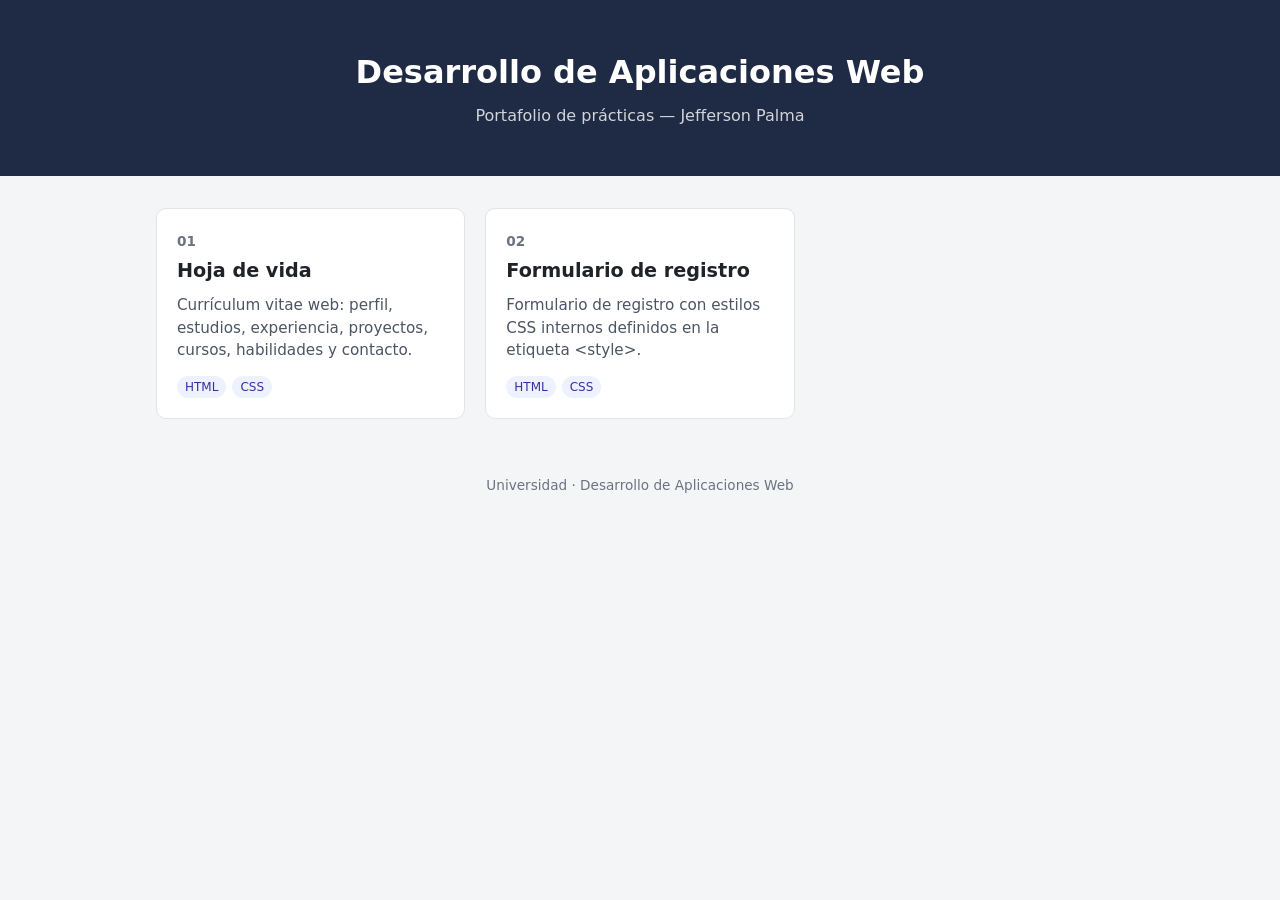
<file: index.html>
<!DOCTYPE html>
<html lang="es">
<head>
    <meta charset="UTF-8">
    <meta name="viewport" content="width=device-width, initial-scale=1.0">
    <title>Desarrollo de Aplicaciones Web</title>
    <link rel="stylesheet" href="css/portal.css">
</head>
<body>
    <header>
        <h1>Desarrollo de Aplicaciones Web</h1>
        <p>Portafolio de prácticas — Jefferson Palma</p>
    </header>

    <main class="grid">
        <!--
            Para agregar una práctica nueva copia este bloque y cambia:
            - href: carpeta dentro de practicas/
            - etiqueta: HTML, CSS, JS o PHP
        -->
        <a class="card" href="practicas/01-hoja-de-vida/">
            <span class="num">01</span>
            <h2>Hoja de vida</h2>
            <p>Currículum vitae web: perfil, estudios, experiencia, proyectos, cursos, habilidades y contacto.</p>
            <div class="tags"><span>HTML</span><span>CSS</span></div>
        </a>

        <a class="card" href="practicas/02-formulario-registro/registro.html">
            <span class="num">02</span>
            <h2>Formulario de registro</h2>
            <p>Formulario de registro con estilos CSS internos definidos en la etiqueta &lt;style&gt;.</p>
            <div class="tags"><span>HTML</span><span>CSS</span></div>
        </a>

        <!-- Las prácticas PHP no se ejecutan en GitHub Pages: enlázalas al código en GitHub.
        <a class="card" href="https://github.com/USUARIO/REPO/tree/main/practicas/0X-nombre">
            <span class="num">0X</span>
            <h2>Nombre de la práctica</h2>
            <p>Descripción breve. (Ver código — requiere servidor PHP)</p>
            <div class="tags"><span>PHP</span></div>
        </a>
        -->
    </main>

    <footer>
        <p>Universidad · Desarrollo de Aplicaciones Web</p>
    </footer>
</body>
</html>
</file>
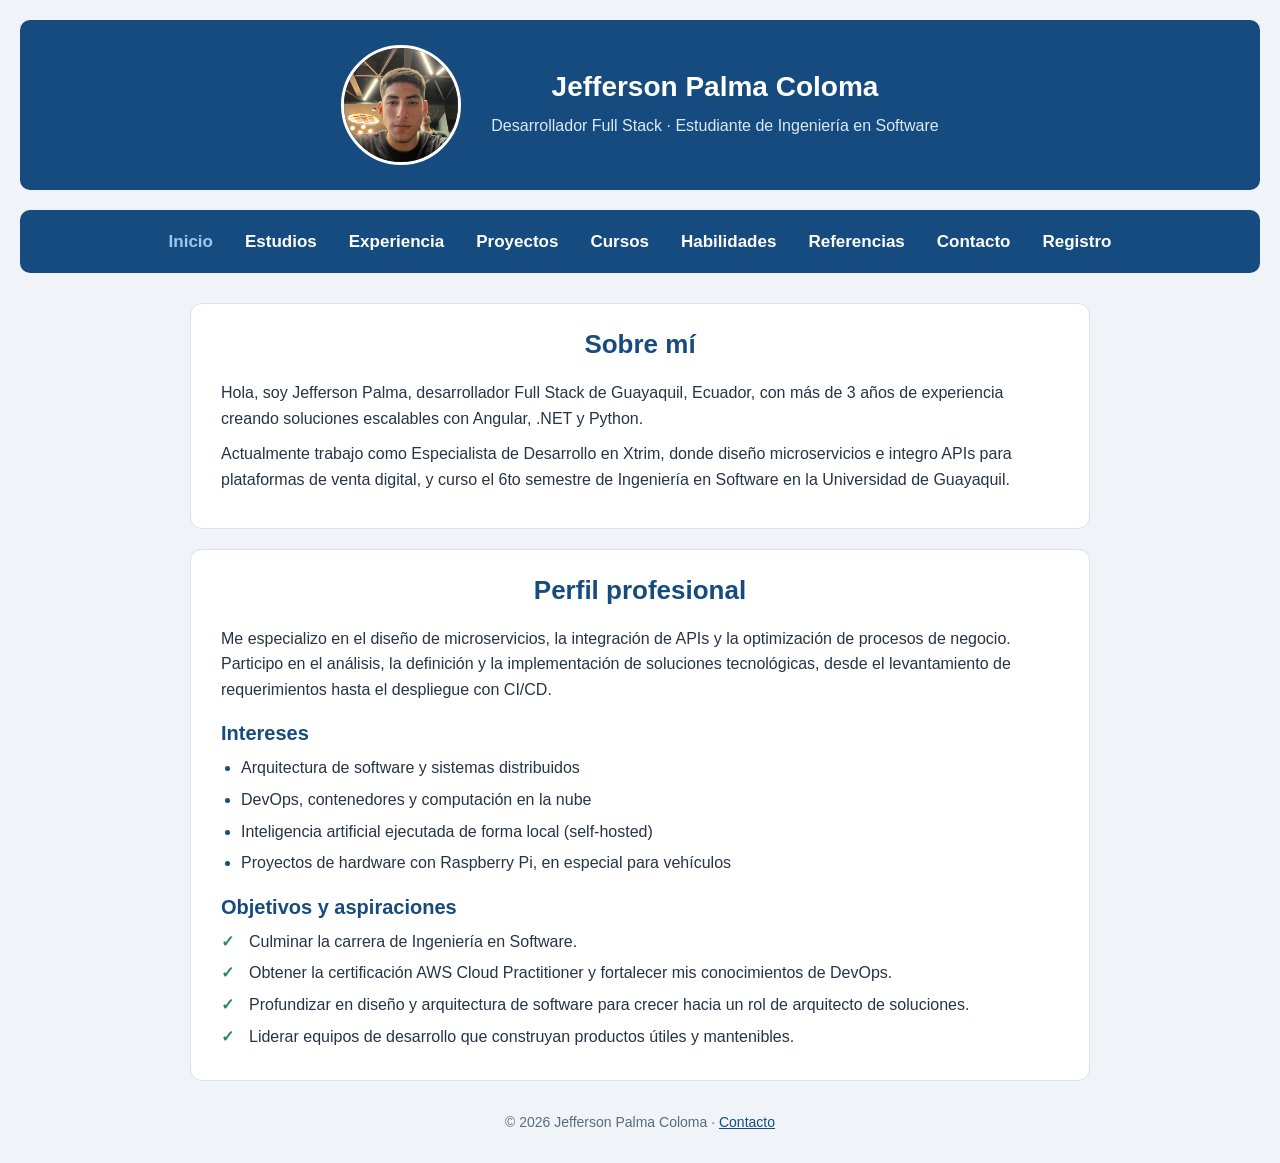
<file: practicas/01-hoja-de-vida/index.html>
<!DOCTYPE html>
<html lang="es">
<head>
    <meta charset="UTF-8">
    <meta name="viewport" content="width=device-width, initial-scale=1.0">
    <meta name="description" content="Currículum vitae de Jefferson Palma Coloma, desarrollador Full Stack.">
    <title>Inicio | Jefferson Palma</title>
    <link rel="stylesheet" href="css/style.css">
</head>
<body>
    <header class="encabezado">
        <img class="perfil" src="assets/foto-perfil.jpg" alt="Foto de Jefferson Palma" width="120" height="120">
        <div class="datos-personales">
            <h1>Jefferson Palma Coloma</h1>
            <p>Desarrollador Full Stack · Estudiante de Ingeniería en Software</p>
        </div>
    </header>

    <nav class="menu">
        <ul>
            <li><a href="index.html" class="activo">Inicio</a></li>
            <li><a href="estudios.html">Estudios</a></li>
            <li><a href="experiencia.html">Experiencia</a></li>
            <li><a href="proyectos.html">Proyectos</a></li>
            <li><a href="cursos.html">Cursos</a></li>
            <li><a href="habilidades.html">Habilidades</a></li>
            <li><a href="referencias.html">Referencias</a></li>
            <li><a href="contacto.html">Contacto</a></li>
            <li><a href="registro.html">Registro</a></li>
        </ul>
    </nav>

    <main class="contenido">
        <section class="tarjeta">
            <h2>Sobre mí</h2>
            <p>Hola, soy Jefferson Palma, desarrollador Full Stack de Guayaquil, Ecuador, con más de 3 años de
                experiencia creando soluciones escalables con Angular, .NET y Python.</p>
            <p>Actualmente trabajo como Especialista de Desarrollo en Xtrim, donde diseño microservicios e integro
                APIs para plataformas de venta digital, y curso el 6to semestre de Ingeniería en Software en la
                Universidad de Guayaquil.</p>
        </section>

        <section class="tarjeta">
            <h2>Perfil profesional</h2>
            <p>Me especializo en el diseño de microservicios, la integración de APIs y la optimización de procesos de
                negocio. Participo en el análisis, la definición y la implementación de soluciones tecnológicas, desde
                el levantamiento de requerimientos hasta el despliegue con CI/CD.</p>

            <h3>Intereses</h3>
            <ul>
                <li>Arquitectura de software y sistemas distribuidos</li>
                <li>DevOps, contenedores y computación en la nube</li>
                <li>Inteligencia artificial ejecutada de forma local (self-hosted)</li>
                <li>Proyectos de hardware con Raspberry Pi, en especial para vehículos</li>
            </ul>

            <h3>Objetivos y aspiraciones</h3>
            <ul class="lista-check">
                <li>Culminar la carrera de Ingeniería en Software.</li>
                <li>Obtener la certificación AWS Cloud Practitioner y fortalecer mis conocimientos de DevOps.</li>
                <li>Profundizar en diseño y arquitectura de software para crecer hacia un rol de arquitecto de
                    soluciones.</li>
                <li>Liderar equipos de desarrollo que construyan productos útiles y mantenibles.</li>
            </ul>
        </section>
    </main>

    <footer class="pie">
        <p>© 2026 Jefferson Palma Coloma · <a href="contacto.html">Contacto</a></p>
    </footer>
</body>
</html>
</file>
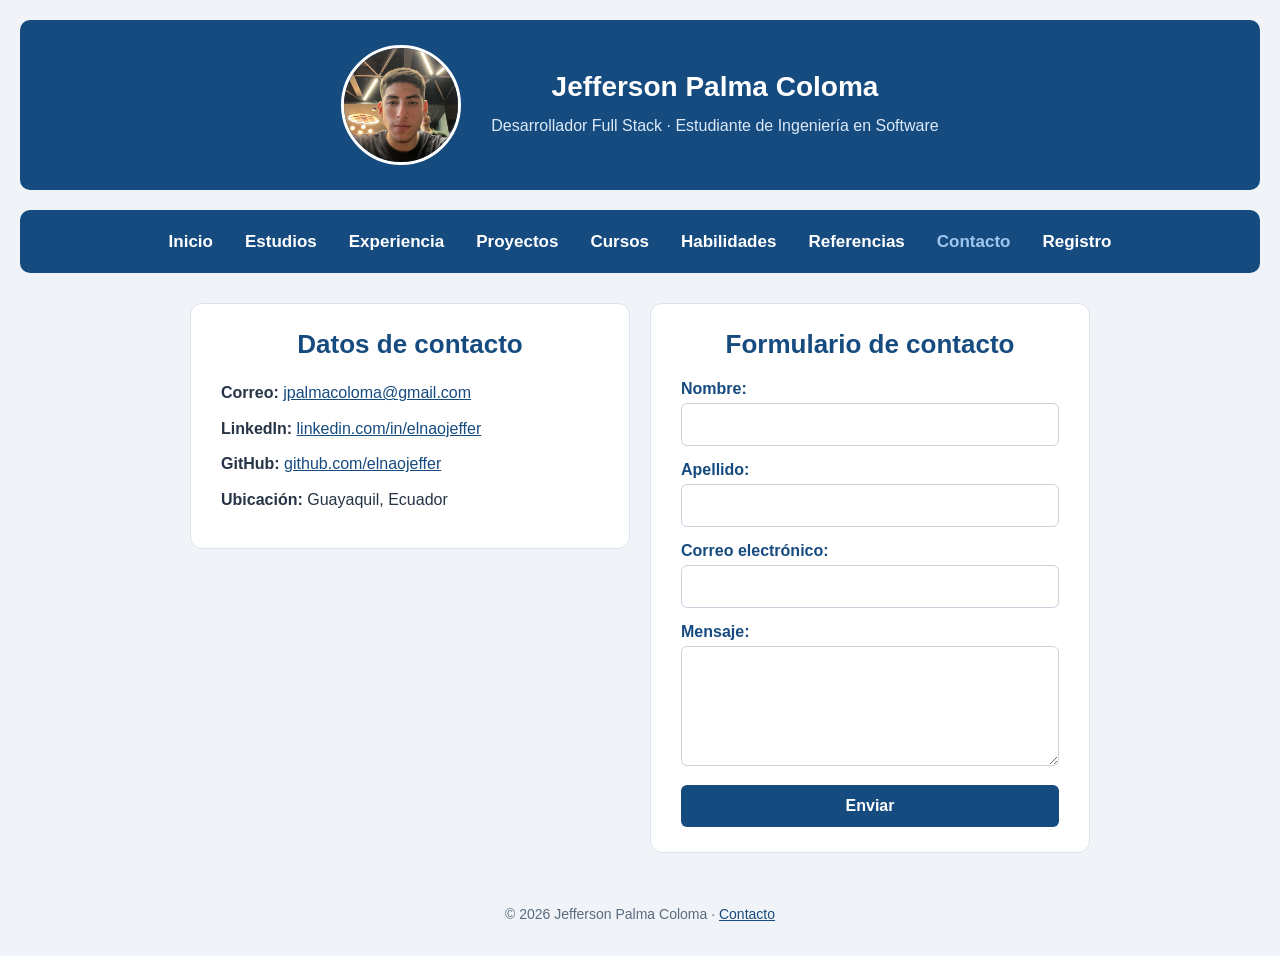
<file: practicas/01-hoja-de-vida/contacto.html>
<!DOCTYPE html>
<html lang="es">
<head>
    <meta charset="UTF-8">
    <meta name="viewport" content="width=device-width, initial-scale=1.0">
    <title>Contacto | Jefferson Palma</title>
    <link rel="stylesheet" href="css/style.css">
</head>
<body>
    <header class="encabezado">
        <img class="perfil" src="assets/foto-perfil.jpg" alt="Foto de Jefferson Palma" width="120" height="120">
        <div class="datos-personales">
            <h1>Jefferson Palma Coloma</h1>
            <p>Desarrollador Full Stack · Estudiante de Ingeniería en Software</p>
        </div>
    </header>

    <nav class="menu">
        <ul>
            <li><a href="index.html">Inicio</a></li>
            <li><a href="estudios.html">Estudios</a></li>
            <li><a href="experiencia.html">Experiencia</a></li>
            <li><a href="proyectos.html">Proyectos</a></li>
            <li><a href="cursos.html">Cursos</a></li>
            <li><a href="habilidades.html">Habilidades</a></li>
            <li><a href="referencias.html">Referencias</a></li>
            <li><a href="contacto.html" class="activo">Contacto</a></li>
            <li><a href="registro.html">Registro</a></li>
        </ul>
    </nav>

    <main class="contenido contacto">
        <section class="tarjeta">
            <h2>Datos de contacto</h2>
            <address>
                <p><strong>Correo:</strong> <a href="mailto:jpalmacoloma@gmail.com">jpalmacoloma@gmail.com</a></p>
                <p><strong>LinkedIn:</strong> <a href="https://www.linkedin.com/in/elnaojeffer" target="_blank" rel="noopener">linkedin.com/in/elnaojeffer</a></p>
                <p><strong>GitHub:</strong> <a href="https://github.com/elnaojeffer" target="_blank" rel="noopener">github.com/elnaojeffer</a></p>
                <p><strong>Ubicación:</strong> Guayaquil, Ecuador</p>
            </address>
        </section>

        <section class="tarjeta">
            <h2>Formulario de contacto</h2>
            <form class="formulario" action="mailto:jpalmacoloma@gmail.com" method="post" enctype="text/plain">
                <label for="nombre">Nombre:</label>
                <input type="text" id="nombre" name="nombre" autocomplete="given-name" required>

                <label for="apellido">Apellido:</label>
                <input type="text" id="apellido" name="apellido" autocomplete="family-name" required>

                <label for="correo">Correo electrónico:</label>
                <input type="email" id="correo" name="correo" autocomplete="email" required>

                <label for="mensaje">Mensaje:</label>
                <textarea id="mensaje" name="mensaje" required></textarea>

                <button type="submit">Enviar</button>
            </form>
        </section>
    </main>

    <footer class="pie">
        <p>© 2026 Jefferson Palma Coloma · <a href="contacto.html">Contacto</a></p>
    </footer>
</body>
</html>
</file>
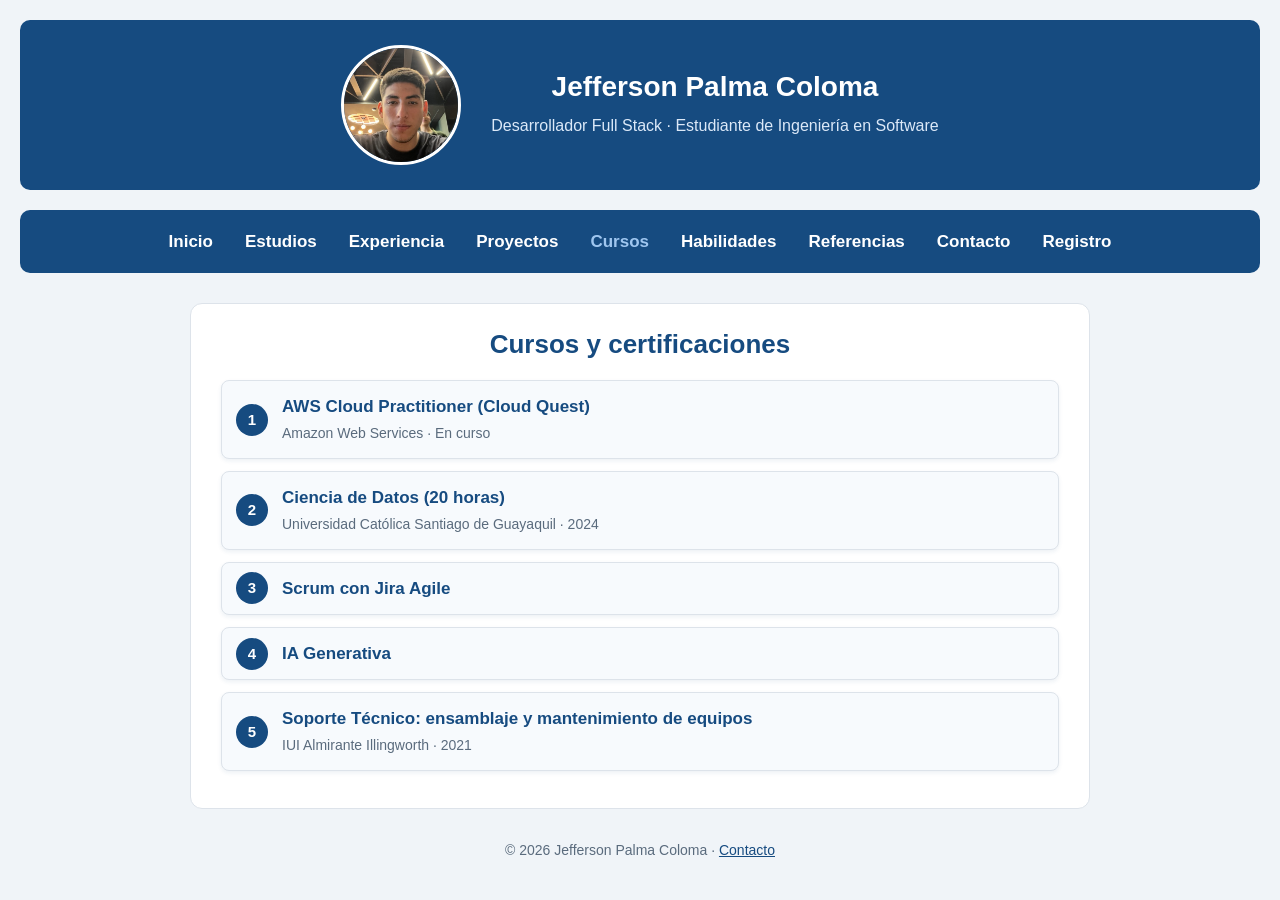
<file: practicas/01-hoja-de-vida/cursos.html>
<!DOCTYPE html>
<html lang="es">
<head>
    <meta charset="UTF-8">
    <meta name="viewport" content="width=device-width, initial-scale=1.0">
    <title>Cursos | Jefferson Palma</title>
    <link rel="stylesheet" href="css/style.css">
</head>
<body>
    <header class="encabezado">
        <img class="perfil" src="assets/foto-perfil.jpg" alt="Foto de Jefferson Palma" width="120" height="120">
        <div class="datos-personales">
            <h1>Jefferson Palma Coloma</h1>
            <p>Desarrollador Full Stack · Estudiante de Ingeniería en Software</p>
        </div>
    </header>

    <nav class="menu">
        <ul>
            <li><a href="index.html">Inicio</a></li>
            <li><a href="estudios.html">Estudios</a></li>
            <li><a href="experiencia.html">Experiencia</a></li>
            <li><a href="proyectos.html">Proyectos</a></li>
            <li><a href="cursos.html" class="activo">Cursos</a></li>
            <li><a href="habilidades.html">Habilidades</a></li>
            <li><a href="referencias.html">Referencias</a></li>
            <li><a href="contacto.html">Contacto</a></li>
            <li><a href="registro.html">Registro</a></li>
        </ul>
    </nav>

    <main class="contenido">
        <section class="tarjeta">
            <h2>Cursos y certificaciones</h2>
            <ol class="lista-cursos">
                <li>
                    <strong>AWS Cloud Practitioner (Cloud Quest)</strong>
                    <span>Amazon Web Services · En curso</span>
                </li>
                <li>
                    <strong>Ciencia de Datos (20 horas)</strong>
                    <span>Universidad Católica Santiago de Guayaquil · 2024</span>
                </li>
                <li>
                    <strong>Scrum con Jira Agile</strong>
                </li>
                <li>
                    <strong>IA Generativa</strong>
                </li>
                <li>
                    <strong>Soporte Técnico: ensamblaje y mantenimiento de equipos</strong>
                    <span>IUI Almirante Illingworth · 2021</span>
                </li>
            </ol>
        </section>
    </main>

    <footer class="pie">
        <p>© 2026 Jefferson Palma Coloma · <a href="contacto.html">Contacto</a></p>
    </footer>
</body>
</html>
</file>
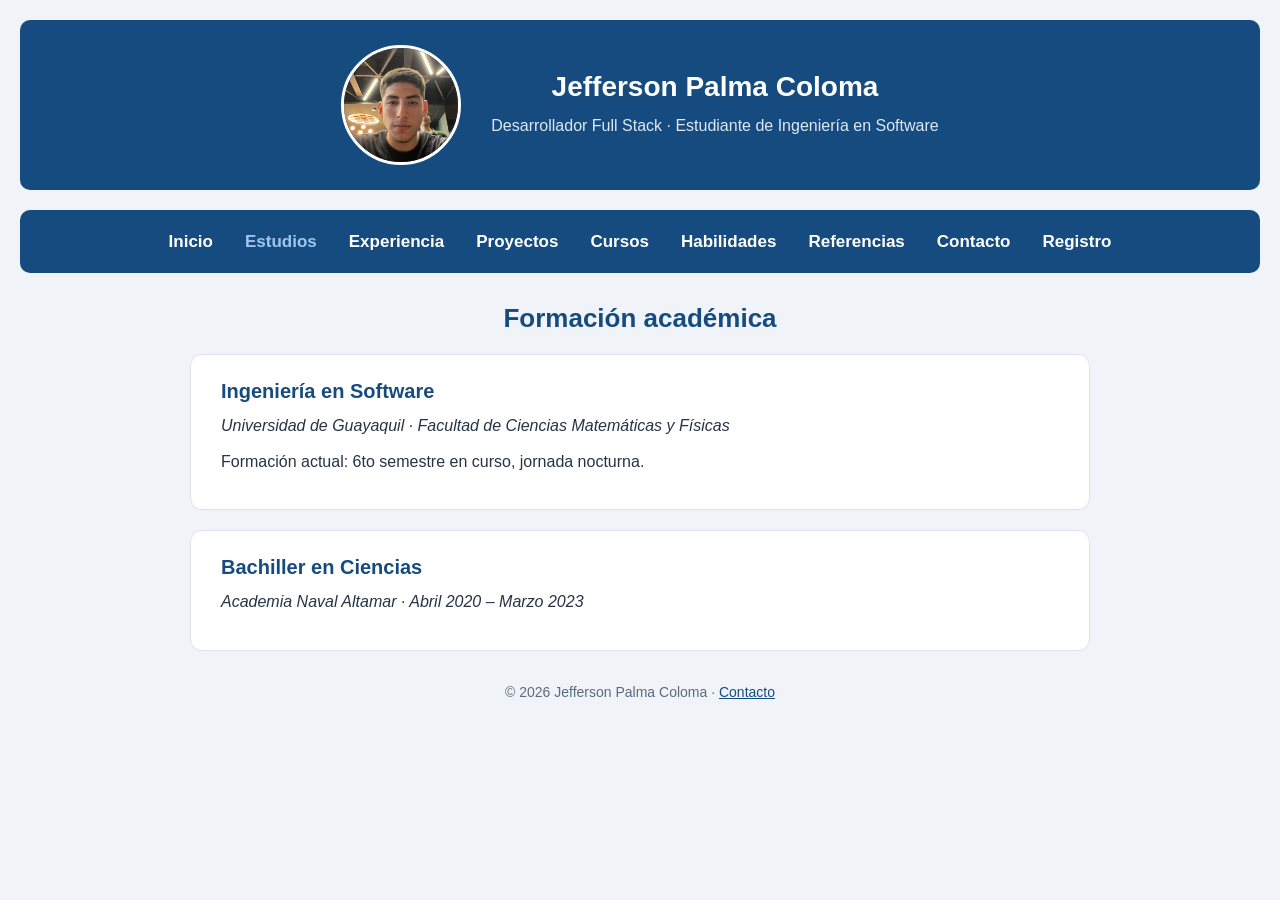
<file: practicas/01-hoja-de-vida/estudios.html>
<!DOCTYPE html>
<html lang="es">
<head>
    <meta charset="UTF-8">
    <meta name="viewport" content="width=device-width, initial-scale=1.0">
    <title>Estudios | Jefferson Palma</title>
    <link rel="stylesheet" href="css/style.css">
</head>
<body>
    <header class="encabezado">
        <img class="perfil" src="assets/foto-perfil.jpg" alt="Foto de Jefferson Palma" width="120" height="120">
        <div class="datos-personales">
            <h1>Jefferson Palma Coloma</h1>
            <p>Desarrollador Full Stack · Estudiante de Ingeniería en Software</p>
        </div>
    </header>

    <nav class="menu">
        <ul>
            <li><a href="index.html">Inicio</a></li>
            <li><a href="estudios.html" class="activo">Estudios</a></li>
            <li><a href="experiencia.html">Experiencia</a></li>
            <li><a href="proyectos.html">Proyectos</a></li>
            <li><a href="cursos.html">Cursos</a></li>
            <li><a href="habilidades.html">Habilidades</a></li>
            <li><a href="referencias.html">Referencias</a></li>
            <li><a href="contacto.html">Contacto</a></li>
            <li><a href="registro.html">Registro</a></li>
        </ul>
    </nav>

    <main class="contenido">
        <h2>Formación académica</h2>

        <section class="tarjeta">
            <h3>Ingeniería en Software</h3>
            <p><em>Universidad de Guayaquil · Facultad de Ciencias Matemáticas y Físicas</em></p>
            <p>Formación actual: 6to semestre en curso, jornada nocturna.</p>
        </section>

        <section class="tarjeta">
            <h3>Bachiller en Ciencias</h3>
            <p><em>Academia Naval Altamar · Abril 2020 – Marzo 2023</em></p>
        </section>
    </main>

    <footer class="pie">
        <p>© 2026 Jefferson Palma Coloma · <a href="contacto.html">Contacto</a></p>
    </footer>
</body>
</html>
</file>
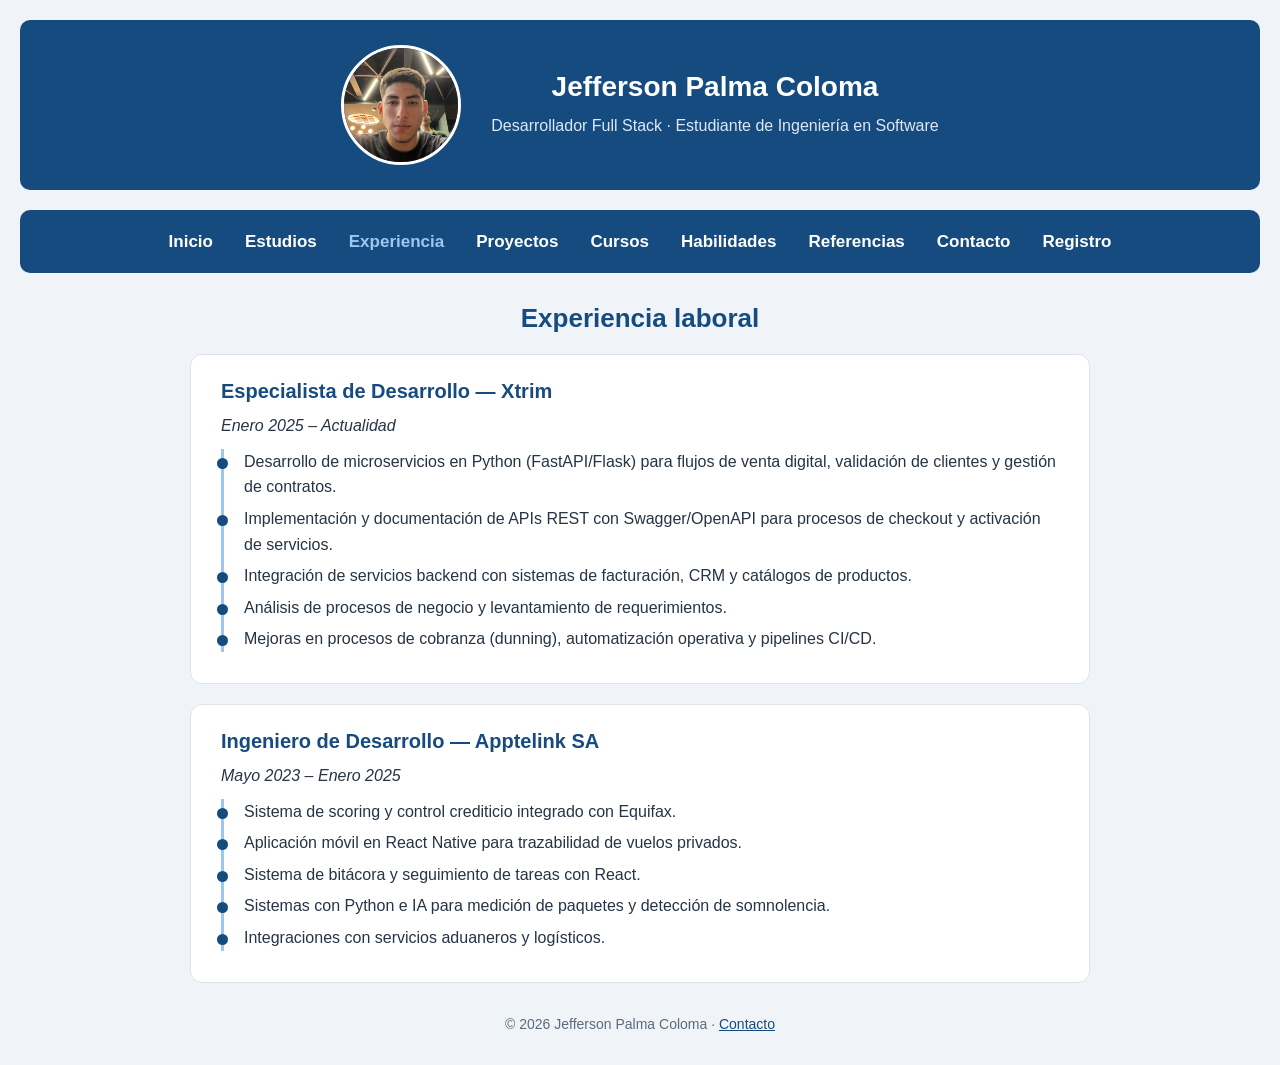
<file: practicas/01-hoja-de-vida/experiencia.html>
<!DOCTYPE html>
<html lang="es">
<head>
    <meta charset="UTF-8">
    <meta name="viewport" content="width=device-width, initial-scale=1.0">
    <title>Experiencia | Jefferson Palma</title>
    <link rel="stylesheet" href="css/style.css">
</head>
<body>
    <header class="encabezado">
        <img class="perfil" src="assets/foto-perfil.jpg" alt="Foto de Jefferson Palma" width="120" height="120">
        <div class="datos-personales">
            <h1>Jefferson Palma Coloma</h1>
            <p>Desarrollador Full Stack · Estudiante de Ingeniería en Software</p>
        </div>
    </header>

    <nav class="menu">
        <ul>
            <li><a href="index.html">Inicio</a></li>
            <li><a href="estudios.html">Estudios</a></li>
            <li><a href="experiencia.html" class="activo">Experiencia</a></li>
            <li><a href="proyectos.html">Proyectos</a></li>
            <li><a href="cursos.html">Cursos</a></li>
            <li><a href="habilidades.html">Habilidades</a></li>
            <li><a href="referencias.html">Referencias</a></li>
            <li><a href="contacto.html">Contacto</a></li>
            <li><a href="registro.html">Registro</a></li>
        </ul>
    </nav>

    <main class="contenido">
        <h2>Experiencia laboral</h2>

        <article class="tarjeta">
            <h3>Especialista de Desarrollo — Xtrim</h3>
            <p><em>Enero 2025 – Actualidad</em></p>
            <ul>
                <li>Desarrollo de microservicios en Python (FastAPI/Flask) para flujos de venta digital, validación de
                    clientes y gestión de contratos.</li>
                <li>Implementación y documentación de APIs REST con Swagger/OpenAPI para procesos de checkout y
                    activación de servicios.</li>
                <li>Integración de servicios backend con sistemas de facturación, CRM y catálogos de productos.</li>
                <li>Análisis de procesos de negocio y levantamiento de requerimientos.</li>
                <li>Mejoras en procesos de cobranza (dunning), automatización operativa y pipelines CI/CD.</li>
            </ul>
        </article>

        <article class="tarjeta">
            <h3>Ingeniero de Desarrollo — Apptelink SA</h3>
            <p><em>Mayo 2023 – Enero 2025</em></p>
            <ul>
                <li>Sistema de scoring y control crediticio integrado con Equifax.</li>
                <li>Aplicación móvil en React Native para trazabilidad de vuelos privados.</li>
                <li>Sistema de bitácora y seguimiento de tareas con React.</li>
                <li>Sistemas con Python e IA para medición de paquetes y detección de somnolencia.</li>
                <li>Integraciones con servicios aduaneros y logísticos.</li>
            </ul>
        </article>
    </main>

    <footer class="pie">
        <p>© 2026 Jefferson Palma Coloma · <a href="contacto.html">Contacto</a></p>
    </footer>
</body>
</html>
</file>
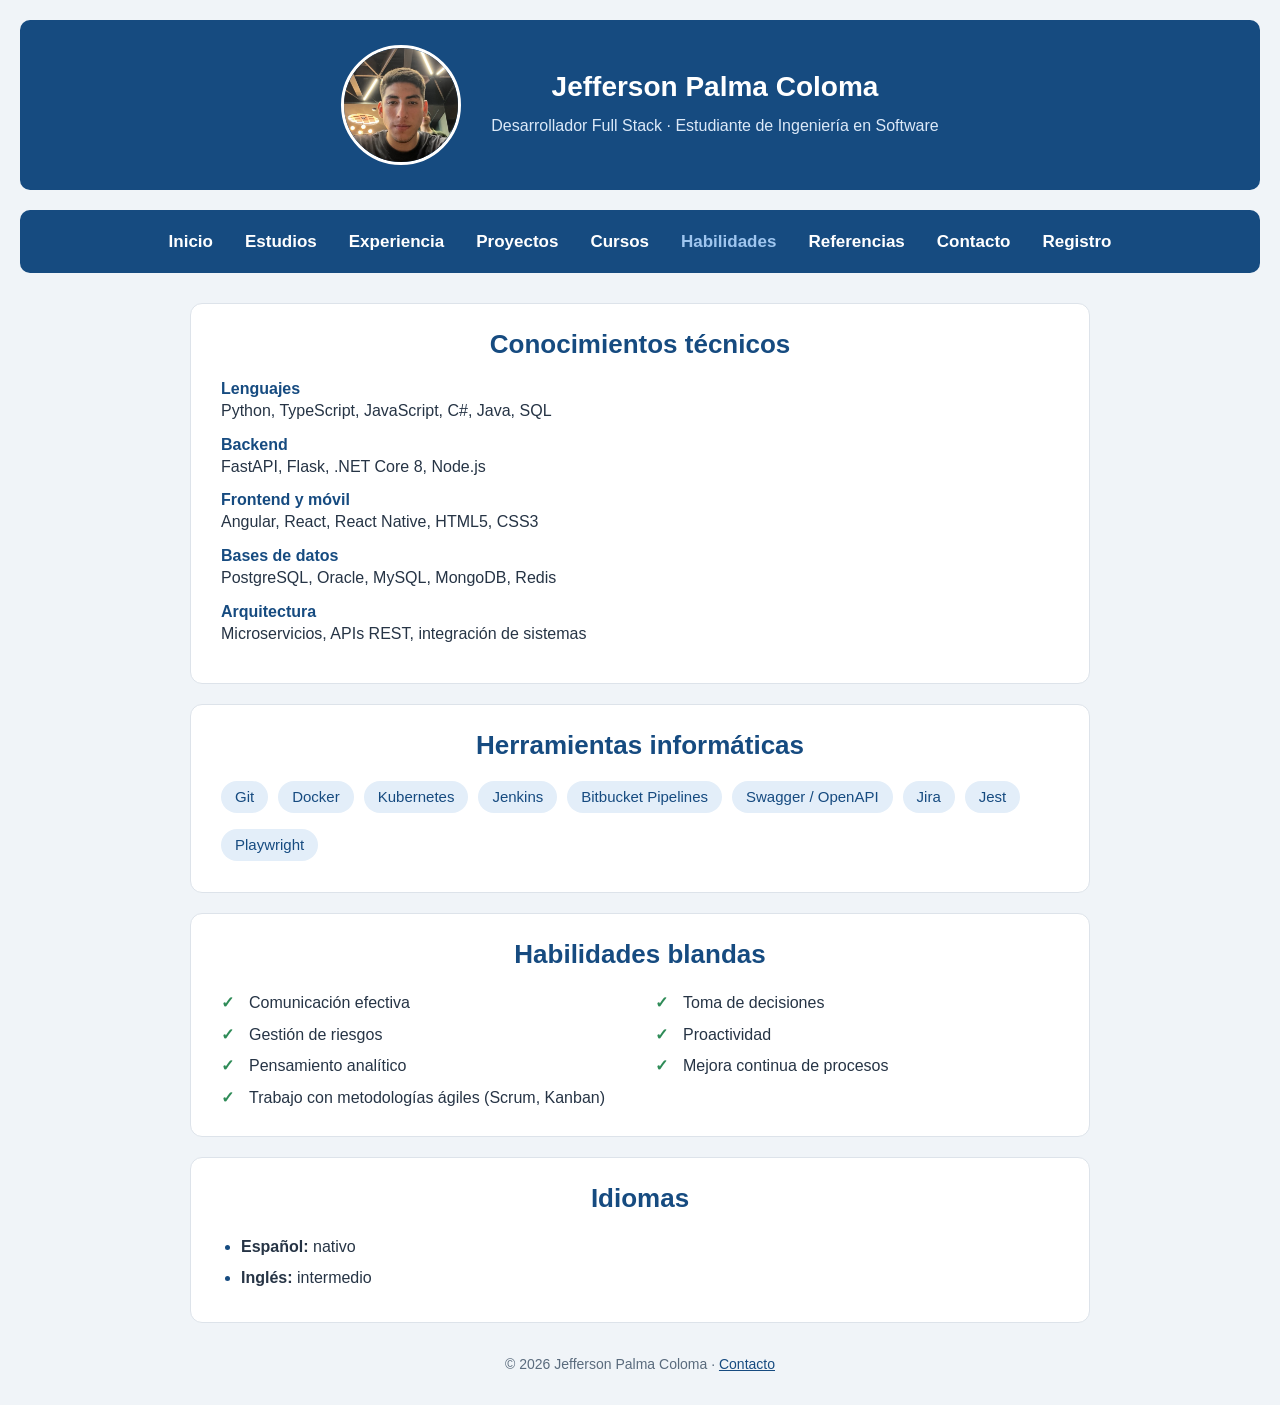
<file: practicas/01-hoja-de-vida/habilidades.html>
<!DOCTYPE html>
<html lang="es">
<head>
    <meta charset="UTF-8">
    <meta name="viewport" content="width=device-width, initial-scale=1.0">
    <title>Habilidades | Jefferson Palma</title>
    <link rel="stylesheet" href="css/style.css">
</head>
<body>
    <header class="encabezado">
        <img class="perfil" src="assets/foto-perfil.jpg" alt="Foto de Jefferson Palma" width="120" height="120">
        <div class="datos-personales">
            <h1>Jefferson Palma Coloma</h1>
            <p>Desarrollador Full Stack · Estudiante de Ingeniería en Software</p>
        </div>
    </header>

    <nav class="menu">
        <ul>
            <li><a href="index.html">Inicio</a></li>
            <li><a href="estudios.html">Estudios</a></li>
            <li><a href="experiencia.html">Experiencia</a></li>
            <li><a href="proyectos.html">Proyectos</a></li>
            <li><a href="cursos.html">Cursos</a></li>
            <li><a href="habilidades.html" class="activo">Habilidades</a></li>
            <li><a href="referencias.html">Referencias</a></li>
            <li><a href="contacto.html">Contacto</a></li>
            <li><a href="registro.html">Registro</a></li>
        </ul>
    </nav>

    <main class="contenido">
        <section class="tarjeta">
            <h2>Conocimientos técnicos</h2>
            <dl>
                <dt>Lenguajes</dt>
                <dd>Python, TypeScript, JavaScript, C#, Java, SQL</dd>
                <dt>Backend</dt>
                <dd>FastAPI, Flask, .NET Core 8, Node.js</dd>
                <dt>Frontend y móvil</dt>
                <dd>Angular, React, React Native, HTML5, CSS3</dd>
                <dt>Bases de datos</dt>
                <dd>PostgreSQL, Oracle, MySQL, MongoDB, Redis</dd>
                <dt>Arquitectura</dt>
                <dd>Microservicios, APIs REST, integración de sistemas</dd>
            </dl>
        </section>

        <section class="tarjeta">
            <h2>Herramientas informáticas</h2>
            <ul class="etiquetas">
                <li>Git</li>
                <li>Docker</li>
                <li>Kubernetes</li>
                <li>Jenkins</li>
                <li>Bitbucket Pipelines</li>
                <li>Swagger / OpenAPI</li>
                <li>Jira</li>
                <li>Jest</li>
                <li>Playwright</li>
            </ul>
        </section>

        <section class="tarjeta">
            <h2>Habilidades blandas</h2>
            <ul class="lista-check lista-columnas">
                <li>Comunicación efectiva</li>
                <li>Toma de decisiones</li>
                <li>Gestión de riesgos</li>
                <li>Proactividad</li>
                <li>Pensamiento analítico</li>
                <li>Mejora continua de procesos</li>
                <li>Trabajo con metodologías ágiles (Scrum, Kanban)</li>
            </ul>
        </section>

        <section class="tarjeta">
            <h2>Idiomas</h2>
            <ul>
                <li><strong>Español:</strong> nativo</li>
                <li><strong>Inglés:</strong> intermedio</li>
            </ul>
        </section>
    </main>

    <footer class="pie">
        <p>© 2026 Jefferson Palma Coloma · <a href="contacto.html">Contacto</a></p>
    </footer>
</body>
</html>
</file>
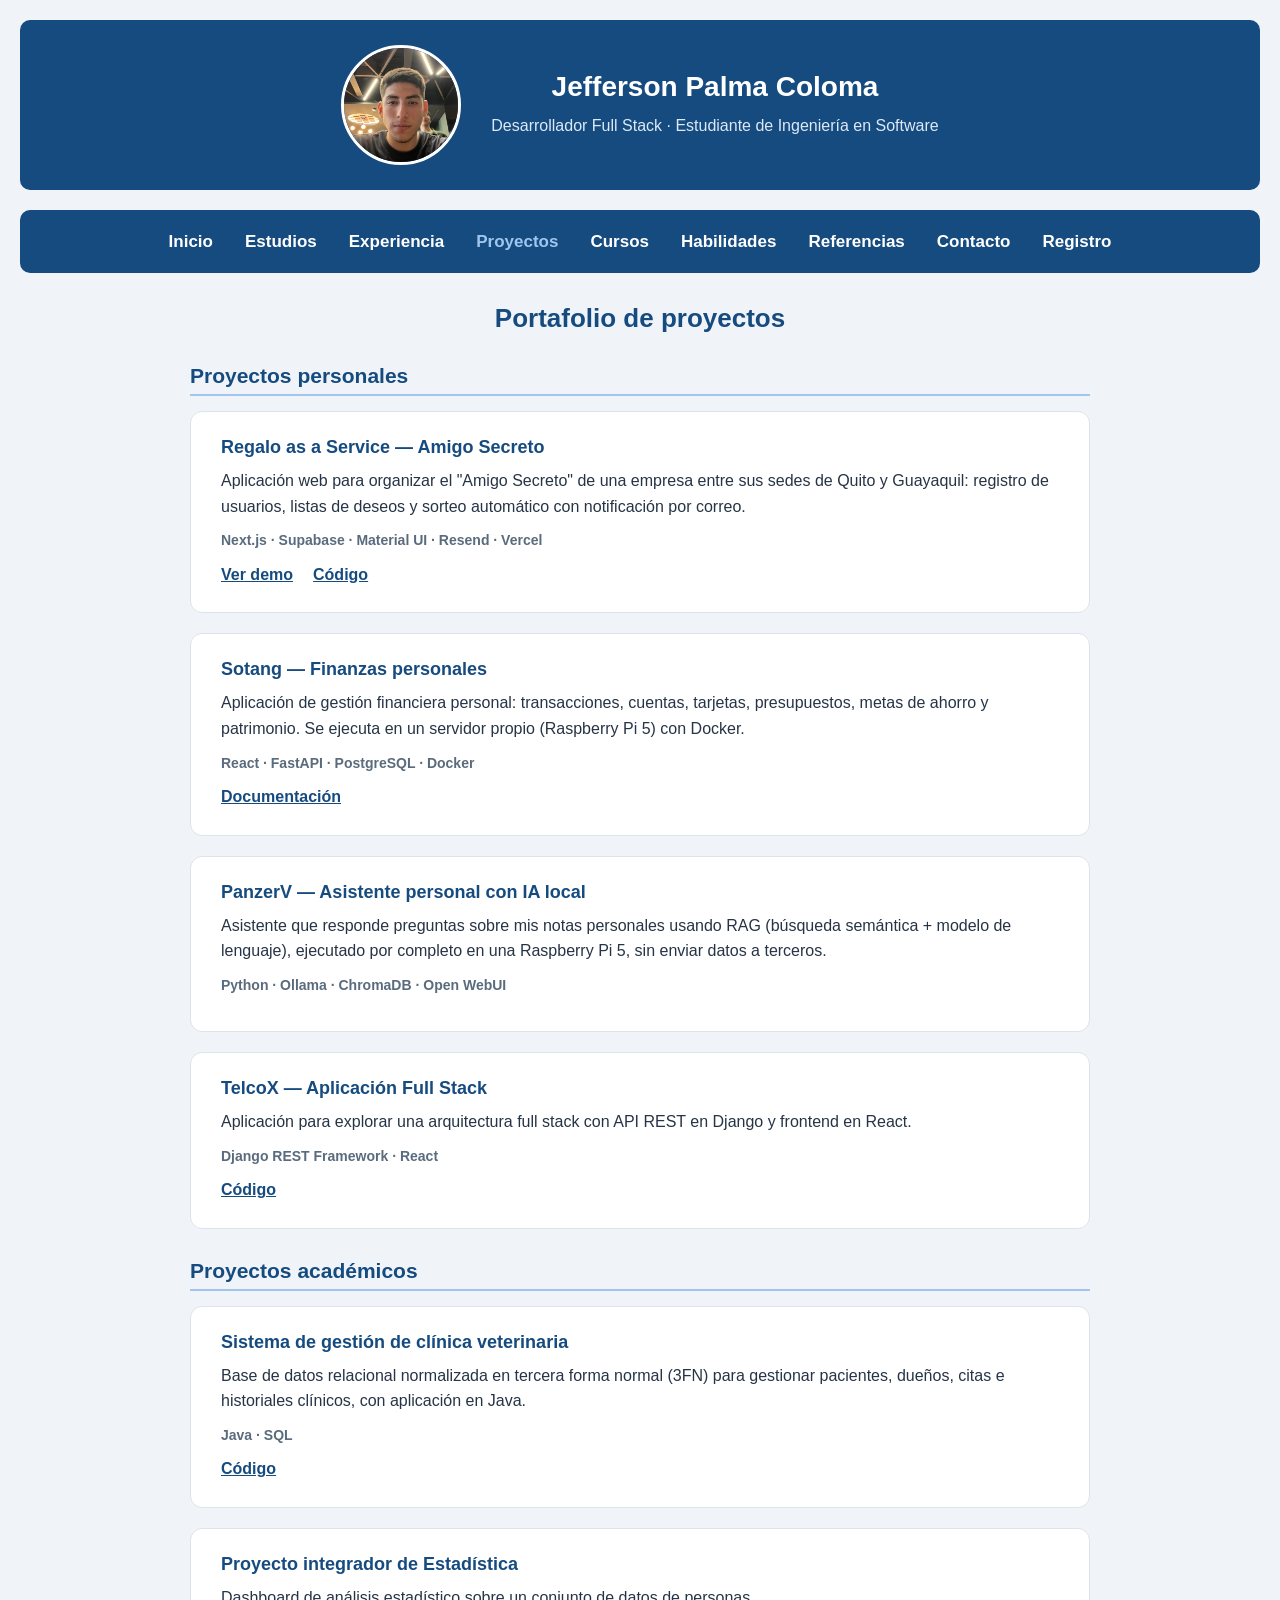
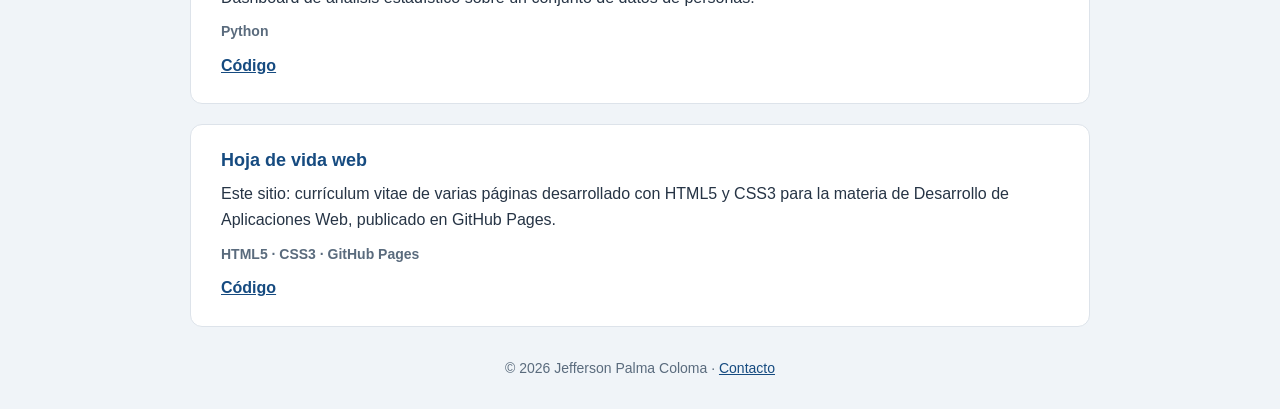
<file: practicas/01-hoja-de-vida/proyectos.html>
<!DOCTYPE html>
<html lang="es">
<head>
    <meta charset="UTF-8">
    <meta name="viewport" content="width=device-width, initial-scale=1.0">
    <title>Proyectos | Jefferson Palma</title>
    <link rel="stylesheet" href="css/style.css">
</head>
<body>
    <header class="encabezado">
        <img class="perfil" src="assets/foto-perfil.jpg" alt="Foto de Jefferson Palma" width="120" height="120">
        <div class="datos-personales">
            <h1>Jefferson Palma Coloma</h1>
            <p>Desarrollador Full Stack · Estudiante de Ingeniería en Software</p>
        </div>
    </header>

    <nav class="menu">
        <ul>
            <li><a href="index.html">Inicio</a></li>
            <li><a href="estudios.html">Estudios</a></li>
            <li><a href="experiencia.html">Experiencia</a></li>
            <li><a href="proyectos.html" class="activo">Proyectos</a></li>
            <li><a href="cursos.html">Cursos</a></li>
            <li><a href="habilidades.html">Habilidades</a></li>
            <li><a href="referencias.html">Referencias</a></li>
            <li><a href="contacto.html">Contacto</a></li>
            <li><a href="registro.html">Registro</a></li>
        </ul>
    </nav>

    <main class="contenido">
        <h2>Portafolio de proyectos</h2>

        <section>
            <h3 class="subtitulo">Proyectos personales</h3>

            <article class="tarjeta">
                <h4>Regalo as a Service — Amigo Secreto</h4>
                <p>Aplicación web para organizar el "Amigo Secreto" de una empresa entre sus sedes de Quito y Guayaquil:
                    registro de usuarios, listas de deseos y sorteo automático con notificación por correo.</p>
                <p class="tecnologias">Next.js · Supabase · Material UI · Resend · Vercel</p>
                <p class="enlaces">
                    <a href="https://regalo-as-a-service.vercel.app" target="_blank" rel="noopener">Ver demo</a>
                    <a href="https://github.com/elnaojeffer/regalo-as-a-service" target="_blank" rel="noopener">Código</a>
                </p>
            </article>

            <article class="tarjeta">
                <h4>Sotang — Finanzas personales</h4>
                <p>Aplicación de gestión financiera personal: transacciones, cuentas, tarjetas, presupuestos, metas de
                    ahorro y patrimonio. Se ejecuta en un servidor propio (Raspberry Pi 5) con Docker.</p>
                <p class="tecnologias">React · FastAPI · PostgreSQL · Docker</p>
                <p class="enlaces">
                    <a href="https://github.com/elnaojeffer/Sotang-Documentation" target="_blank" rel="noopener">Documentación</a>
                </p>
            </article>

            <article class="tarjeta">
                <h4>PanzerV — Asistente personal con IA local</h4>
                <p>Asistente que responde preguntas sobre mis notas personales usando RAG (búsqueda semántica + modelo de
                    lenguaje), ejecutado por completo en una Raspberry Pi 5, sin enviar datos a terceros.</p>
                <p class="tecnologias">Python · Ollama · ChromaDB · Open WebUI</p>
            </article>

            <article class="tarjeta">
                <h4>TelcoX — Aplicación Full Stack</h4>
                <p>Aplicación para explorar una arquitectura full stack con API REST en Django y frontend en React.</p>
                <p class="tecnologias">Django REST Framework · React</p>
                <p class="enlaces">
                    <a href="https://github.com/elnaojeffer/TelcoX" target="_blank" rel="noopener">Código</a>
                </p>
            </article>
        </section>

        <section>
            <h3 class="subtitulo">Proyectos académicos</h3>

            <article class="tarjeta">
                <h4>Sistema de gestión de clínica veterinaria</h4>
                <p>Base de datos relacional normalizada en tercera forma normal (3FN) para gestionar pacientes, dueños,
                    citas e historiales clínicos, con aplicación en Java.</p>
                <p class="tecnologias">Java · SQL</p>
                <p class="enlaces">
                    <a href="https://github.com/elnaojeffer/Proyecto_Veterinaria_DB" target="_blank" rel="noopener">Código</a>
                </p>
            </article>

            <article class="tarjeta">
                <h4>Proyecto integrador de Estadística</h4>
                <p>Dashboard de análisis estadístico sobre un conjunto de datos de personas.</p>
                <p class="tecnologias">Python</p>
                <p class="enlaces">
                    <a href="https://github.com/elnaojeffer/Proyecto-Integrador-Estadistica" target="_blank" rel="noopener">Código</a>
                </p>
            </article>

            <article class="tarjeta">
                <h4>Hoja de vida web</h4>
                <p>Este sitio: currículum vitae de varias páginas desarrollado con HTML5 y CSS3 para la materia de
                    Desarrollo de Aplicaciones Web, publicado en GitHub Pages.</p>
                <p class="tecnologias">HTML5 · CSS3 · GitHub Pages</p>
                <p class="enlaces">
                    <a href="https://github.com/elnaojeffer/DAW/tree/master/practicas/01-hoja-de-vida" target="_blank" rel="noopener">Código</a>
                </p>
            </article>
        </section>
    </main>

    <footer class="pie">
        <p>© 2026 Jefferson Palma Coloma · <a href="contacto.html">Contacto</a></p>
    </footer>
</body>
</html>
</file>
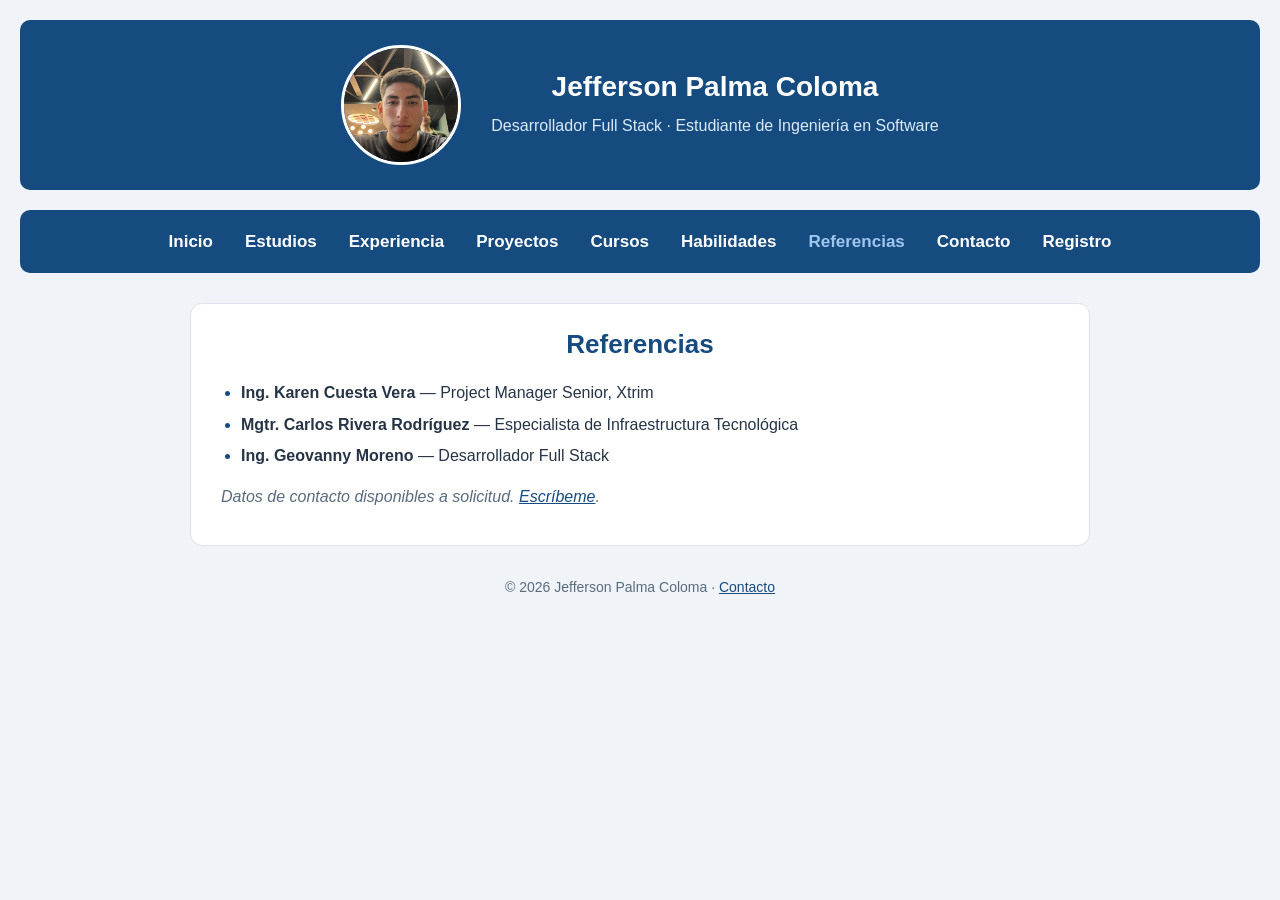
<file: practicas/01-hoja-de-vida/referencias.html>
<!DOCTYPE html>
<html lang="es">
<head>
    <meta charset="UTF-8">
    <meta name="viewport" content="width=device-width, initial-scale=1.0">
    <title>Referencias | Jefferson Palma</title>
    <link rel="stylesheet" href="css/style.css">
</head>
<body>
    <header class="encabezado">
        <img class="perfil" src="assets/foto-perfil.jpg" alt="Foto de Jefferson Palma" width="120" height="120">
        <div class="datos-personales">
            <h1>Jefferson Palma Coloma</h1>
            <p>Desarrollador Full Stack · Estudiante de Ingeniería en Software</p>
        </div>
    </header>

    <nav class="menu">
        <ul>
            <li><a href="index.html">Inicio</a></li>
            <li><a href="estudios.html">Estudios</a></li>
            <li><a href="experiencia.html">Experiencia</a></li>
            <li><a href="proyectos.html">Proyectos</a></li>
            <li><a href="cursos.html">Cursos</a></li>
            <li><a href="habilidades.html">Habilidades</a></li>
            <li><a href="referencias.html" class="activo">Referencias</a></li>
            <li><a href="contacto.html">Contacto</a></li>
            <li><a href="registro.html">Registro</a></li>
        </ul>
    </nav>

    <main class="contenido">
        <section class="tarjeta">
            <h2>Referencias</h2>
            <ul>
                <li><strong>Ing. Karen Cuesta Vera</strong> — Project Manager Senior, Xtrim</li>
                <li><strong>Mgtr. Carlos Rivera Rodríguez</strong> — Especialista de Infraestructura Tecnológica</li>
                <li><strong>Ing. Geovanny Moreno</strong> — Desarrollador Full Stack</li>
            </ul>
            <p class="nota">Datos de contacto disponibles a solicitud. <a href="contacto.html">Escríbeme</a>.</p>
        </section>
    </main>

    <footer class="pie">
        <p>© 2026 Jefferson Palma Coloma · <a href="contacto.html">Contacto</a></p>
    </footer>
</body>
</html>
</file>
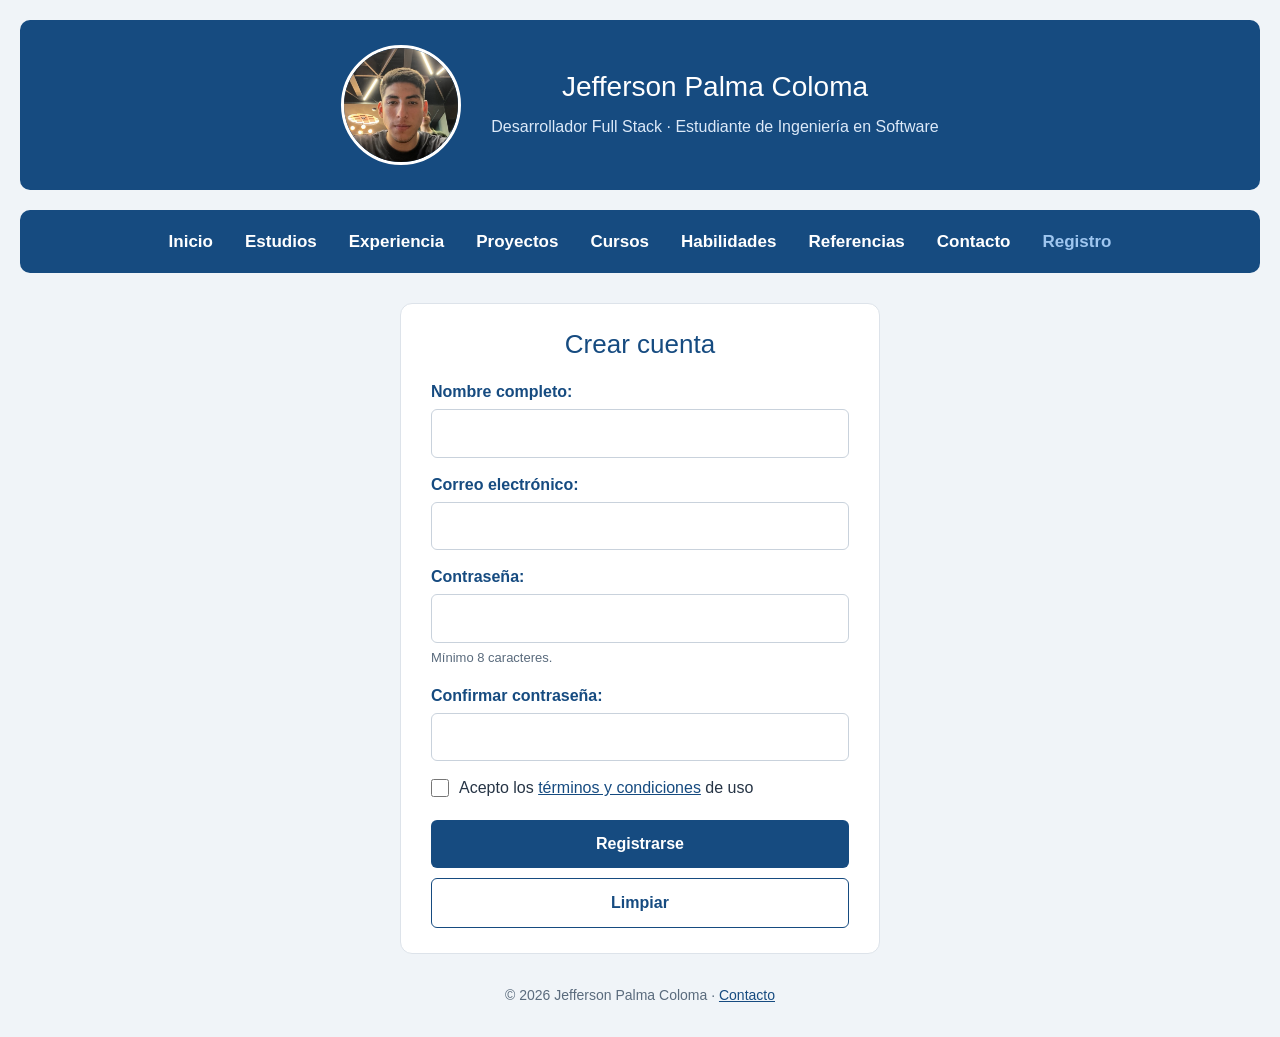
<file: practicas/01-hoja-de-vida/registro.html>
<!DOCTYPE html>
<html lang="es">
<head>
    <meta charset="UTF-8">
    <meta name="viewport" content="width=device-width, initial-scale=1.0">
    <title>Registro | Jefferson Palma</title>
    <link rel="stylesheet" href="https://cdn.jsdelivr.net/npm/bootstrap@5.3.0/dist/css/bootstrap.min.css">
    <link rel="stylesheet" href="css/style.css">
</head>
<body>
    <header class="encabezado">
        <img class="perfil" src="assets/foto-perfil.jpg" alt="Foto de Jefferson Palma" width="120" height="120">
        <div class="datos-personales">
            <h1>Jefferson Palma Coloma</h1>
            <p>Desarrollador Full Stack · Estudiante de Ingeniería en Software</p>
        </div>
    </header>

    <nav class="menu">
        <ul>
            <li><a href="index.html">Inicio</a></li>
            <li><a href="estudios.html">Estudios</a></li>
            <li><a href="experiencia.html">Experiencia</a></li>
            <li><a href="proyectos.html">Proyectos</a></li>
            <li><a href="cursos.html">Cursos</a></li>
            <li><a href="habilidades.html">Habilidades</a></li>
            <li><a href="referencias.html">Referencias</a></li>
            <li><a href="contacto.html">Contacto</a></li>
            <li><a href="registro.html" class="activo">Registro</a></li>
        </ul>
    </nav>

    <main class="contenido registro">
        <section class="tarjeta">
            <h2>Crear cuenta</h2>
            <form class="formulario" id="miFormulario" action="#" method="post" novalidate>
                <label for="nombre">Nombre completo:</label>
                <input type="text" id="nombre" name="nombre" autocomplete="name" minlength="3" required>

                <label for="correo">Correo electrónico:</label>
                <input type="email" id="correo" name="correo" autocomplete="email" required>

                <label for="contrasena">Contraseña:</label>
                <input type="password" id="contrasena" name="contrasena" autocomplete="new-password" minlength="8" required>
                <p class="ayuda">Mínimo 8 caracteres.</p>

                <label for="confirmacion">Confirmar contraseña:</label>
                <input type="password" id="confirmacion" name="confirmacion" autocomplete="new-password" minlength="8" required>

                <div class="condiciones">
                    <input type="checkbox" id="condiciones" name="condiciones" required>
                    <label for="condiciones">Acepto los <a href="#" data-bs-toggle="modal" data-bs-target="#modalTerminos">términos y condiciones</a> de uso</label>
                </div>

                <div id="mensaje"></div>

                <button type="submit">Registrarse</button>
                <button type="button" class="boton-limpiar" onclick="limpiarFormulario()">Limpiar</button>
            </form>
        </section>
    </main>

    <footer class="pie">
        <p>© 2026 Jefferson Palma Coloma · <a href="contacto.html">Contacto</a></p>
    </footer>

    <!-- Modal de Términos y condiciones -->
    <div class="modal fade" id="modalTerminos" tabindex="-1" aria-labelledby="modalTerminosLabel" aria-hidden="true">
        <div class="modal-dialog modal-dialog-scrollable">
            <div class="modal-content">
                <div class="modal-header">
                    <h5 class="modal-title" id="modalTerminosLabel">Términos y condiciones</h5>
                    <button type="button" class="btn-close" data-bs-dismiss="modal" aria-label="Cerrar"></button>
                </div>

                <div class="modal-body">
                    <p>Al registrarte en este sitio aceptas las siguientes condiciones:</p>
                    <ol>
                        <li>Los datos que ingreses deben ser reales y estar actualizados.</li>
                        <li>Tu información solo se usará para fines de contacto y no será compartida con terceros.</li>
                        <li>Eres responsable de mantener tu contraseña en secreto.</li>
                        <li>El uso indebido del sitio puede causar la eliminación de tu cuenta.</li>
                    </ol>
                </div>

                <div class="modal-footer">
                    <button type="button" class="btn btn-secondary" data-bs-dismiss="modal">Cerrar</button>
                    <button type="button" class="btn btn-primary" id="btn-aceptar" data-bs-dismiss="modal">Aceptar</button>
                </div>
            </div>
        </div>
    </div>

    <!-- Modal de Registro exitoso -->
    <div class="modal fade" id="modalExito" tabindex="-1" aria-labelledby="modalExitoLabel" aria-hidden="true">
        <div class="modal-dialog modal-dialog-centered">
            <div class="modal-content">
                <div class="modal-header">
                    <h5 class="modal-title" id="modalExitoLabel">¡Registro exitoso!</h5>
                    <button type="button" class="btn-close" data-bs-dismiss="modal" aria-label="Cerrar"></button>
                </div>

                <div class="modal-body">
                    <p>Tu cuenta se creó correctamente. ¡Gracias por registrarte!</p>
                </div>

                <div class="modal-footer">
                    <button type="button" class="btn btn-success" data-bs-dismiss="modal">Aceptar</button>
                </div>
            </div>
        </div>
    </div>

    <script src="https://cdn.jsdelivr.net/npm/bootstrap@5.3.0/dist/js/bootstrap.bundle.min.js"></script>
    <script>
        // Funcion para actualziar estado check en el boton Aceptar del modal de terminos y condiciones
        function actualizarEstadoCondiciones() {
            document.getElementById('condiciones').checked = true;
        }

        // Agregar evento al botón Aceptar del modal
        document.getElementById('btn-aceptar').addEventListener('click', actualizarEstadoCondiciones);

        // Validación de contraseñas
        document.getElementById('miFormulario').addEventListener('submit', function (event) {
            event.preventDefault();

            const nombre = document.getElementById('nombre').value.trim();
            const correo = document.getElementById('correo').value.trim();
            const contrasena = document.getElementById('contrasena').value;
            const confirmacion = document.getElementById('confirmacion').value;
            const terminos = document.getElementById('condiciones').checked;

            const error =
                    (nombre === '' || correo === '' || contrasena === '' || confirmacion === '') ? 'Por favor, completa todos los campos.'
                    : (!correo.includes('@') || !correo.includes('.')) ? 'Ingresa un correo electrónico válido.'
                    : (contrasena.length < 8) ? 'La contraseña debe tener al menos 8 caracteres.'
                    : (contrasena !== confirmacion) ? 'Las contraseñas no coinciden.'
                    : (!terminos) ? 'Por favor, acepta los términos y condiciones.'
                    : '';

                if (error !== '') {
                    mostrarMensaje(error, 'danger');
                    return;
                }

            // Si todas las validaciones pasan, limpia el formulario y muestra el modal de éxito
            limpiarFormulario();
            const modalExito = new bootstrap.Modal(document.getElementById('modalExito'));
            modalExito.show();
        });

        function mostrarMensaje(mensaje, tipo) {
            const mensajeDiv = document.getElementById('mensaje');
            mensajeDiv.innerHTML = mensaje;
            mensajeDiv.className = `alert alert-${tipo}`;
        }

        function limpiarFormulario() {
            document.getElementById('miFormulario').reset();
            const mensajeDiv = document.getElementById('mensaje');
            mensajeDiv.innerHTML = '';
            mensajeDiv.className = '';
        }
    </script>
</body>
</html>
</file>
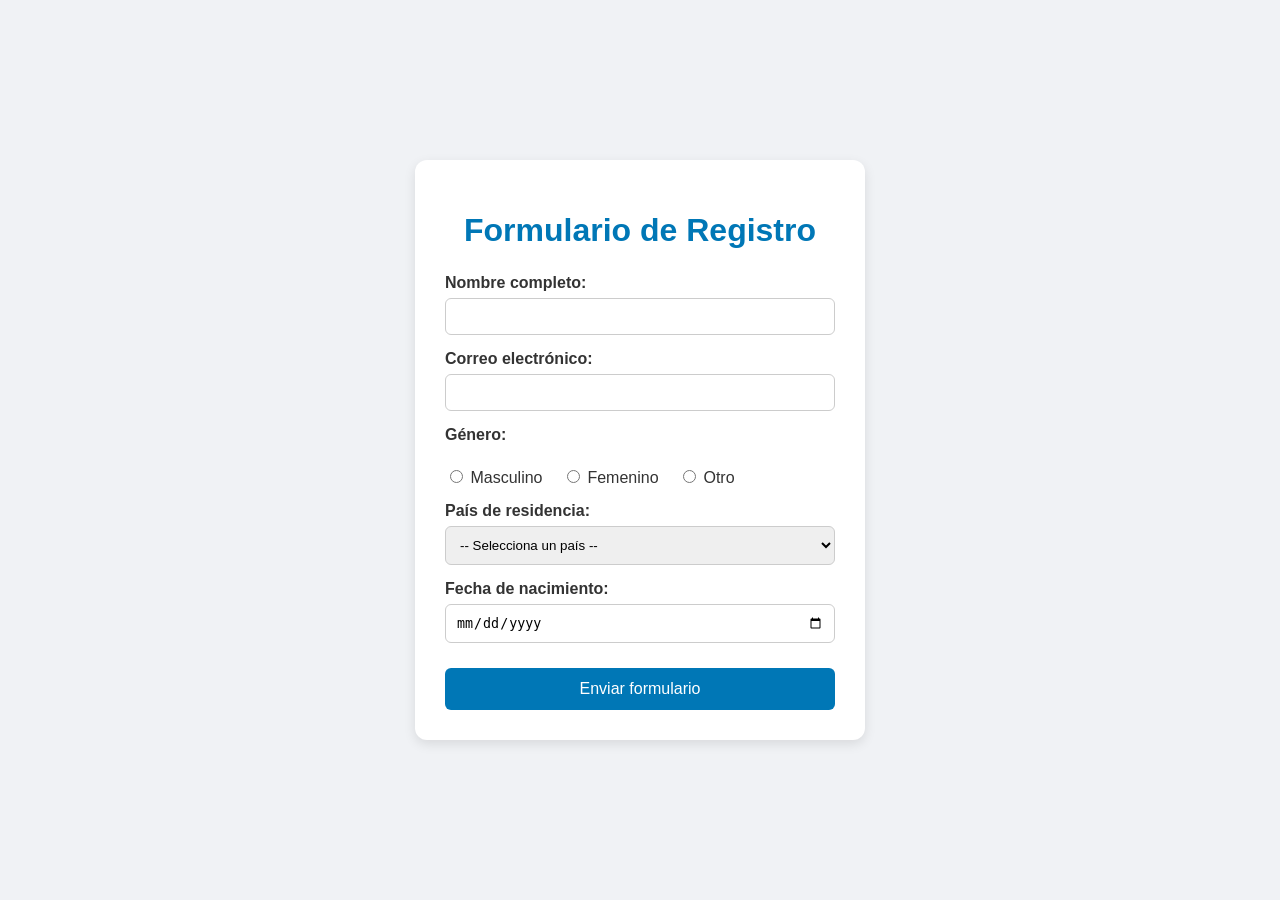
<file: practicas/02-formulario-registro/registro.html>
<!DOCTYPE html>
<html lang="es">
<head>
    <meta charset="UTF-8">
    <title>Formulario mejorado</title>
    <style>
        body {
            font-family: 'Segoe UI', Tahoma, Geneva, Verdana, sans-serif;
            background-color: #f0f2f5;
            display: flex;
            justify-content: center;
            align-items: center;
            min-height: 100vh;
            margin: 0;
        }

        form {
            background-color: #ffffff;
            padding: 30px;
            border-radius: 12px;
            box-shadow: 0 4px 12px rgba(0, 0, 0, 0.1);
            max-width: 450px;
            width: 100%;
            box-sizing: border-box;
        }

        h1 {
            text-align: center;
            color: #0077b6;
            margin-bottom: 25px;
        }

        label {
            display: block;
            margin-top: 15px;
            font-weight: 600;
            color: #333;
        }

        input[type="text"],
        input[type="email"],
        input[type="date"],
        select {
            width: 100%;
            padding: 10px;
            margin-top: 6px;
            border: 1px solid #ccc;
            border-radius: 6px;
            box-sizing: border-box;
        }

        .radio-group {
            margin-top: 10px;
        }

        .radio-group label {
            display: inline-block;
            margin-right: 15px;
            font-weight: normal;
        }

        button {
            margin-top: 25px;
            padding: 12px;
            width: 100%;
            background-color: #0077b6;
            color: white;
            border: none;
            border-radius: 6px;
            font-size: 16px;
            cursor: pointer;
            transition: background-color 0.3s ease;
        }

        button:hover {
            background-color: #005f8a;
        }
    </style>
</head>
<body>

    <form action="/procesar" method="post">
        <h1>Formulario de Registro</h1>

        <label for="nombre">Nombre completo:</label>
        <input type="text" id="nombre" name="nombre" required>

        <label for="email">Correo electrónico:</label>
        <input type="email" id="email" name="email" required>

        <label>Género:</label>
        <div class="radio-group">
            <input type="radio" id="masculino" name="genero" value="masculino">
            <label for="masculino">Masculino</label>

            <input type="radio" id="femenino" name="genero" value="femenino">
            <label for="femenino">Femenino</label>

            <input type="radio" id="otro" name="genero" value="otro">
            <label for="otro">Otro</label>
        </div>

        <label for="pais">País de residencia:</label>
        <select id="pais" name="pais">
            <option value="">-- Selecciona un país --</option>
            <option value="ecuador">Ecuador</option>
            <option value="argentina">Argentina</option>
            <option value="mexico">México</option>
            <option value="colombia">Colombia</option>
        </select>

        <label for="fecha">Fecha de nacimiento:</label>
        <input type="date" id="fecha" name="fecha">

        <button type="submit">Enviar formulario</button>
    </form>

</body>
</html>
</file>
<file: css/portal.css>
* {
    box-sizing: border-box;
    margin: 0;
    padding: 0;
}

body {
    font-family: system-ui, -apple-system, "Segoe UI", Roboto, sans-serif;
    background: #f4f5f7;
    color: #1f2328;
    line-height: 1.5;
}

header {
    background: #1f2a44;
    color: #fff;
    padding: 48px 16px;
    text-align: center;
}

header p {
    opacity: 0.8;
    margin-top: 8px;
}

.grid {
    max-width: 1000px;
    margin: 32px auto;
    padding: 0 16px;
    display: grid;
    grid-template-columns: repeat(auto-fill, minmax(260px, 1fr));
    gap: 20px;
}

.card {
    display: block;
    background: #fff;
    border-radius: 10px;
    padding: 20px;
    text-decoration: none;
    color: inherit;
    border: 1px solid #e1e4e8;
    transition: transform 0.15s, box-shadow 0.15s;
}

.card:hover {
    transform: translateY(-3px);
    box-shadow: 0 6px 18px rgba(0, 0, 0, 0.08);
}

.card .num {
    font-size: 0.85rem;
    font-weight: 700;
    color: #6b7280;
}

.card h2 {
    font-size: 1.2rem;
    margin: 4px 0 8px;
}

.card p {
    font-size: 0.95rem;
    color: #4b5563;
}

.tags {
    margin-top: 14px;
    display: flex;
    gap: 6px;
}

.tags span {
    font-size: 0.75rem;
    background: #eef2ff;
    color: #3730a3;
    padding: 2px 8px;
    border-radius: 999px;
}

footer {
    text-align: center;
    padding: 24px 16px;
    color: #6b7280;
    font-size: 0.85rem;
}
</file>
<file: practicas/01-hoja-de-vida/css/style.css>
/* Estilos generales */
* {
    box-sizing: border-box;
}

body {
    font-family: 'Trebuchet MS', Arial, sans-serif;
    background-color: #f0f4f8;
    color: #263445;
    margin: 0;
    padding: 20px;
}

/* Encabezado */
.encabezado {
    display: flex;
    align-items: center;
    justify-content: center;
    gap: 30px;
    background-color: #164b80;
    border-radius: 10px;
    padding: 25px 20px;
}

/* Imagen de perfil */
.perfil {
    width: 120px;
    height: 120px;
    border-radius: 50%;
    object-fit: cover;
    border: 3px solid white;
    flex-shrink: 0;
}

/* Informacion personal */
.datos-personales {
    text-align: center;
}

.datos-personales h1 {
    font-size: 28px;
    margin: 0;
    color: white;
}

.datos-personales p {
    font-size: 16px;
    margin: 10px 0 0;
    color: #dce9f8;
}

/* Menu de navegacion */
.menu {
    background-color: #164b80;
    border-radius: 10px;
    margin-top: 20px;
}

.menu ul {
    list-style: none;
    display: flex;
    flex-wrap: wrap;
    justify-content: center;
    gap: 10px 32px;
    margin: 0;
    padding: 18px 20px;
}

.menu a {
    color: white;
    text-decoration: none;
    font-weight: bold;
    font-size: 17px;
}

.menu a:hover,
.menu a.activo {
    color: #9fc6ef;
}

/* Contenido */
.contenido {
    max-width: 900px;
    margin: 30px auto 0;
}

h2 {
    text-align: center;
    color: #164b80;
    font-size: 26px;
    margin: 0 0 20px;
}

.contenido > h2 {
    margin-top: 10px;
}

h3,
h4 {
    color: #164b80;
    margin: 0 0 10px;
}

h3 {
    font-size: 20px;
}

h4 {
    font-size: 18px;
}

.tarjeta h3 {
    margin-top: 20px;
}

.tarjeta > h3:first-child {
    margin-top: 0;
}

.subtitulo {
    font-size: 21px;
    border-bottom: 2px solid #9fc6ef;
    padding-bottom: 6px;
    margin: 30px 0 15px;
}

p,
li {
    line-height: 1.6;
}

p {
    margin: 0 0 10px;
}

a {
    color: #164b80;
}

/* Tarjetas */
.tarjeta {
    background-color: white;
    border: 1px solid #dde3ea;
    border-radius: 12px;
    padding: 25px 30px;
    margin-bottom: 20px;
}

.tarjeta ul {
    margin: 0;
    padding-left: 20px;
}

/* Proyectos */
.tecnologias {
    color: #5a6b7d;
    font-size: 14px;
    font-weight: bold;
}

.enlaces {
    display: flex;
    gap: 20px;
    margin: 0;
}

.enlaces a {
    font-weight: bold;
}

.nota {
    margin-top: 15px;
    color: #5a6b7d;
    font-style: italic;
}

/* Lista de definiciones (habilidades) */
dl {
    margin: 0;
}

dt {
    font-weight: bold;
    color: #164b80;
}

dd {
    margin: 0 0 12px;
    line-height: 1.6;
}

/* Etiquetas de herramientas */
.tarjeta .etiquetas {
    list-style: none;
    display: flex;
    flex-wrap: wrap;
    gap: 10px;
    padding: 0;
}

.etiquetas li {
    background-color: #e3eef9;
    color: #164b80;
    border-radius: 20px;
    padding: 4px 14px;
    font-size: 15px;
}

/* Listas: viñetas con el color del tema */
.tarjeta ul li::marker {
    color: #164b80;
}

.tarjeta li {
    margin-bottom: 6px;
}

/* Lista con check (objetivos, habilidades blandas) */
.lista-check {
    list-style: none;
}

.tarjeta .lista-check {
    padding-left: 0;
}

.lista-check li {
    position: relative;
    padding-left: 28px;
}

.lista-check li::before {
    content: "✓";
    position: absolute;
    left: 0;
    color: #2e8b57;
    font-weight: bold;
}

/* Lista en dos columnas */
.lista-columnas {
    display: grid;
    grid-template-columns: 1fr 1fr;
    gap: 6px 30px;
}

.lista-columnas li {
    margin-bottom: 0;
}

/* Linea de tiempo (funciones en experiencia) */
article.tarjeta ul {
    list-style: none;
    border-left: 3px solid #9fc6ef;
    padding-left: 20px;
}

article.tarjeta li {
    position: relative;
}

article.tarjeta li::before {
    content: "";
    position: absolute;
    left: -27px;
    top: 9px;
    width: 11px;
    height: 11px;
    background-color: #164b80;
    border-radius: 50%;
}

article.tarjeta li {
    transition: color 0.2s;
}

article.tarjeta li::before {
    transition: background-color 0.2s, transform 0.2s;
}

/* Hover: el texto se resalta y el punto crece y cambia de color */
article.tarjeta li:hover {
    color: #164b80;
}

article.tarjeta li:hover::before {
    background-color: #2e8b57;
    transform: scale(1.3);
}

/* Lista numerada de cursos */
.lista-cursos {
    list-style: none;
    counter-reset: curso;
    margin: 0;
    padding: 0;
}

.lista-cursos li {
    counter-increment: curso;
    position: relative;
    background-color: #f7fafd;
    border: 1px solid #dde3ea;
    border-radius: 8px;
    box-shadow: 0 2px 4px rgba(22, 75, 128, 0.08);
    padding: 12px 16px 12px 60px;
    margin-bottom: 12px;
    transition: border-color 0.2s, box-shadow 0.2s;
}

/* Numero personalizado dentro de un circulo */
.lista-cursos li::before {
    content: counter(curso);
    position: absolute;
    left: 14px;
    top: 50%;
    transform: translateY(-50%);
    width: 32px;
    height: 32px;
    line-height: 32px;
    text-align: center;
    border-radius: 50%;
    background-color: #164b80;
    color: white;
    font-weight: bold;
    font-size: 15px;
}

.lista-cursos strong {
    display: block;
    color: #164b80;
    font-size: 17px;
}

.lista-cursos span {
    color: #5a6b7d;
    font-size: 14px;
}

.lista-cursos li:hover {
    border-color: #9fc6ef;
    box-shadow: 0 4px 10px rgba(22, 75, 128, 0.15);
}

.lista-cursos li:hover::before {
    background-color: #2e8b57;
}

/* Tabla */
table {
    width: 100%;
    border-collapse: collapse;
}

th {
    background-color: #164b80;
    color: white;
    padding: 10px;
    text-align: left;
}

td {
    padding: 10px;
    border-bottom: 1px solid #dde3ea;
}

tbody tr:nth-child(even) td {
    background-color: #f0f4f8;
}

/* Contacto */
.contacto {
    display: grid;
    grid-template-columns: 1fr 1fr;
    gap: 20px;
    align-items: start;
}

address {
    font-style: normal;
}

/* Formulario de contacto */
.formulario label {
    display: block;
    font-weight: bold;
    color: #164b80;
    margin-bottom: 5px;
}

.formulario input,
.formulario textarea {
    width: 100%;
    padding: 12px;
    margin-bottom: 15px;
    border: 1px solid #c9d2dc;
    border-radius: 6px;
    font-family: inherit;
    font-size: 15px;
}

.formulario textarea {
    min-height: 120px;
    resize: vertical;
}

.formulario button {
    width: 100%;
    background-color: #164b80;
    color: white;
    padding: 12px;
    border: none;
    border-radius: 6px;
    font-size: 16px;
    font-weight: bold;
    cursor: pointer;
}

.formulario button:hover {
    background-color: #1f62a5;
}

/* Registro */
.registro {
    max-width: 480px;
}

.formulario .ayuda {
    font-size: 13px;
    color: #5a6b7d;
    margin: -10px 0 15px;
}

.formulario .condiciones {
    display: flex;
    align-items: center;
    gap: 10px;
    margin-bottom: 20px;
}

.formulario .condiciones input {
    width: 18px;
    height: 18px;
    margin: 0;
    flex-shrink: 0;
    accent-color: #164b80;
}

.formulario .condiciones label {
    margin: 0;
    font-weight: normal;
    color: #263445;
}

.formulario input:focus {
    outline: 2px solid #9fc6ef;
    border-color: #164b80;
}

.formulario .boton-limpiar {
    margin-top: 10px;
    background-color: white;
    color: #164b80;
    border: 1px solid #164b80;
}

.formulario .boton-limpiar:hover {
    background-color: #e3eef9;
}

/* Pie de pagina */
.pie {
    text-align: center;
    color: #5a6b7d;
    font-size: 14px;
    margin-top: 30px;
}

/* Responsive */
@media (max-width: 700px) {
    body {
        padding: 12px;
    }

    .encabezado {
        flex-direction: column;
        gap: 15px;
    }

    .menu ul {
        gap: 8px 20px;
    }

    .tarjeta {
        padding: 20px;
    }

    .contacto,
    .lista-columnas {
        grid-template-columns: 1fr;
    }

    th,
    td {
        padding: 8px 6px;
        font-size: 14px;
    }
}
</file>
